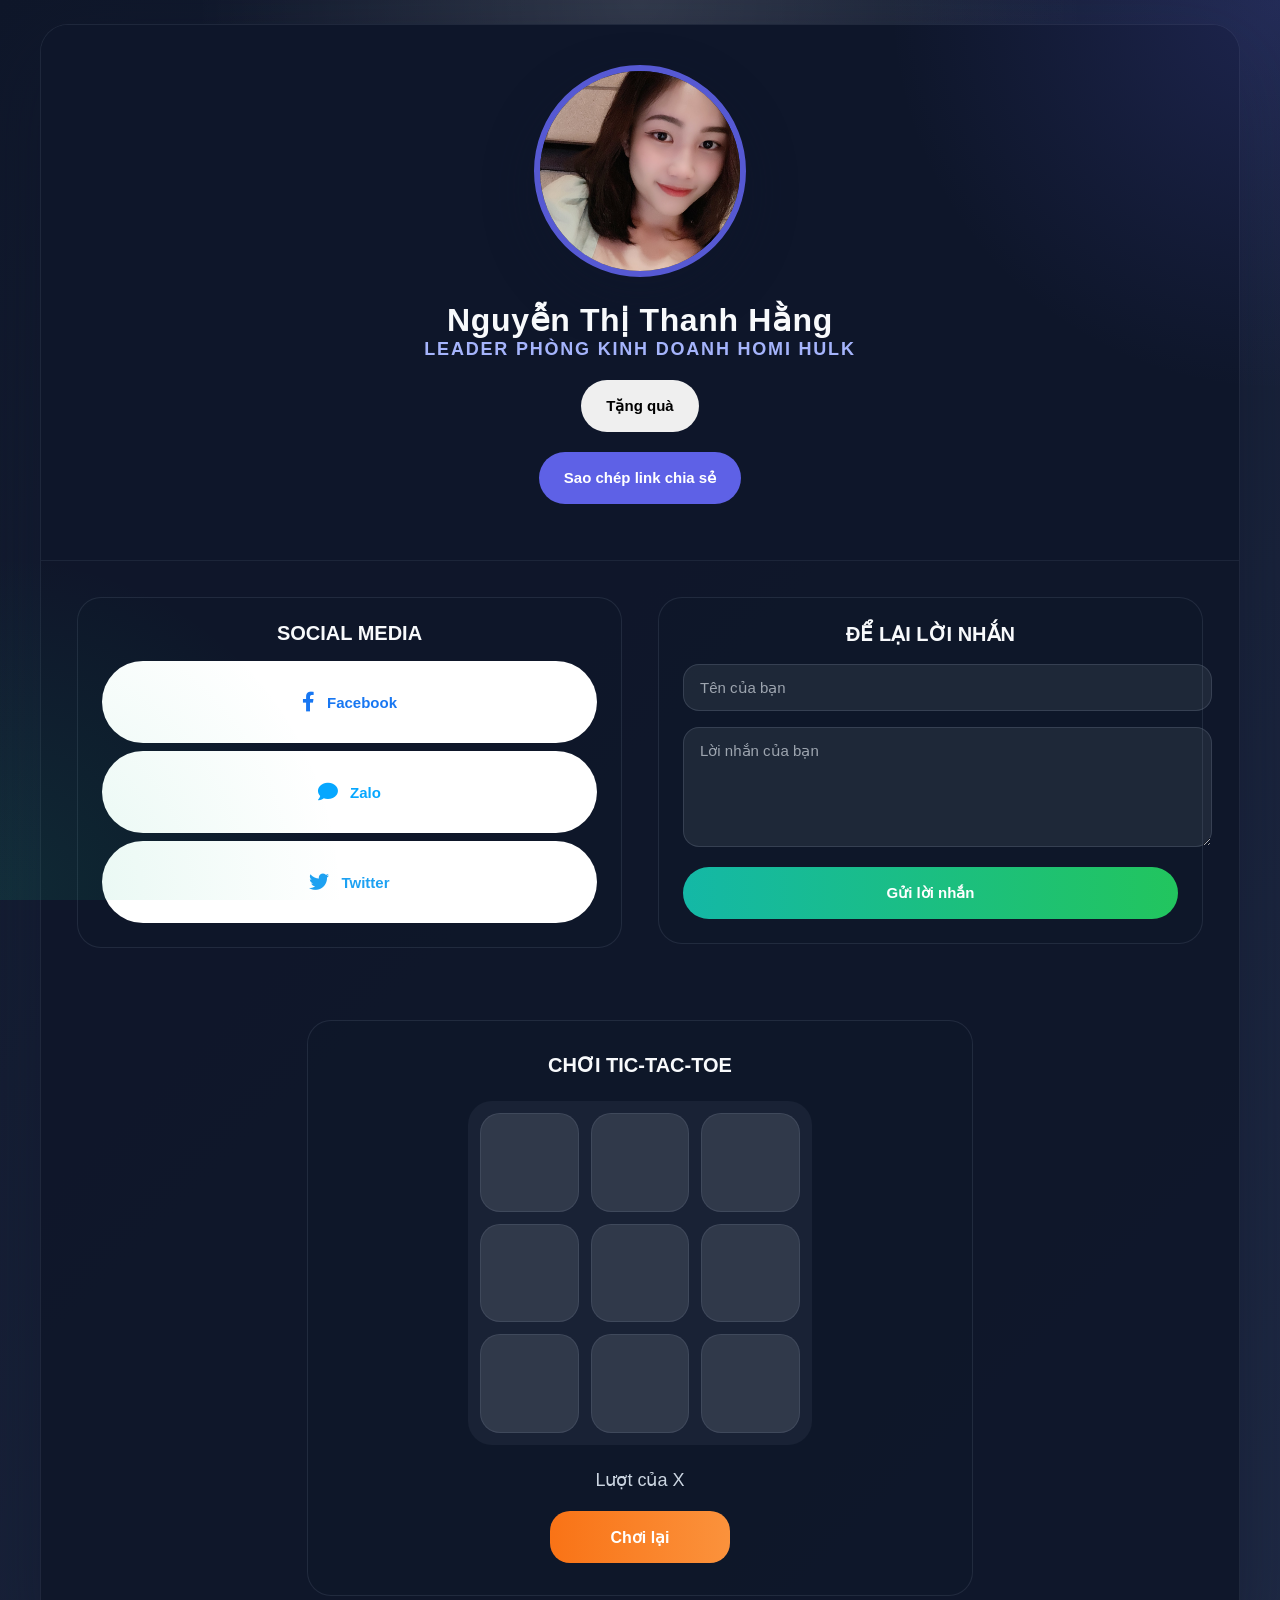
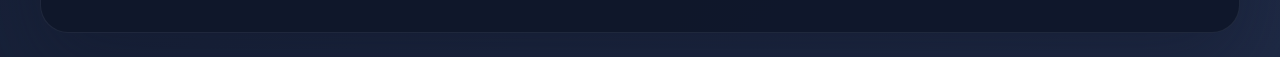
<file: index.html>
<!DOCTYPE html>
<html lang="vi">
<head>
    <meta charset="UTF-8">
    <meta name="viewport" content="width=device-width, initial-scale=1.0">
    <title>Digital Profile - Nguyễn Thị Thanh Hằng</title>
    <link rel="stylesheet" href="https://cdnjs.cloudflare.com/ajax/libs/font-awesome/6.0.0/css/all.min.css">
    <link rel="stylesheet" href="styles.css">
</head>
<body>
    <div class="container">
        <div class="profile-card">
            <header class="profile-header">
                <div class="profile-image">
                    <img src="images/158771356_770160583904979_2863952411325202693_n.jpg" alt="Nguyễn Thị Thanh Hằng">
                </div>
                <h1>Nguyễn Thị Thanh Hằng</h1>
                <p class="position">LEADER PHÒNG KINH DOANH HOMI HULK</p>
                <button class="btn gift-btn" onclick="launchFireworks()">Tặng quà</button>
                <button class="btn share-btn" onclick="copyShareLink()">Sao chép link chia sẻ</button>
                <p id="share-message" class="share-message"></p>
            </header>
            <main class="profile-main">
                <div class="left-column">
                    <div class="social-media">
                        <h3>SOCIAL MEDIA</h3>
                        <div class="social-buttons">
                            <a href="https://www.facebook.com/nguyen.hang.520213" class="btn social-btn facebook-btn" target="_blank">
                                <i class="fab fa-facebook-f"></i> Facebook
                            </a>
                            <a href="https://zalo.me/0969563614" class="btn social-btn zalo-btn" target="_blank">
                                <i class="fas fa-comment"></i> Zalo
                            </a>
                            <a href="https://twitter.com/" class="btn social-btn twitter-btn" target="_blank">
                                <i class="fab fa-twitter"></i> Twitter
                            </a>
                        </div>
                    </div>
                </div>
                <div class="right-column">
                    <div class="message-form">
                        <h2>ĐỂ LẠI LỜI NHẮN</h2>
                        <input type="text" id="sender-name" placeholder="Tên của bạn" required>
                        <textarea id="message" placeholder="Lời nhắn của bạn" rows="4" required></textarea>
                        <button class="btn submit-btn" onclick="submitMessage()">Gửi lời nhắn</button>
                    </div>
                </div>
            </main>
            <div class="game-section">
                <h2>CHƠI TIC-TAC-TOE</h2>
                <div class="game-board" id="game-board">
                    <div class="cell" data-index="0"></div>
                    <div class="cell" data-index="1"></div>
                    <div class="cell" data-index="2"></div>
                    <div class="cell" data-index="3"></div>
                    <div class="cell" data-index="4"></div>
                    <div class="cell" data-index="5"></div>
                    <div class="cell" data-index="6"></div>
                    <div class="cell" data-index="7"></div>
                    <div class="cell" data-index="8"></div>
                </div>
                <div class="game-status" id="game-status">Lượt của X</div>
                <button class="btn reset-btn" onclick="resetGame()">Chơi lại</button>
            </div>
            </main>
        </div>
    </div>
    <canvas id="fireworks-canvas"></canvas>
    <script src="script.js"></script>
</body>
</html>
</file>
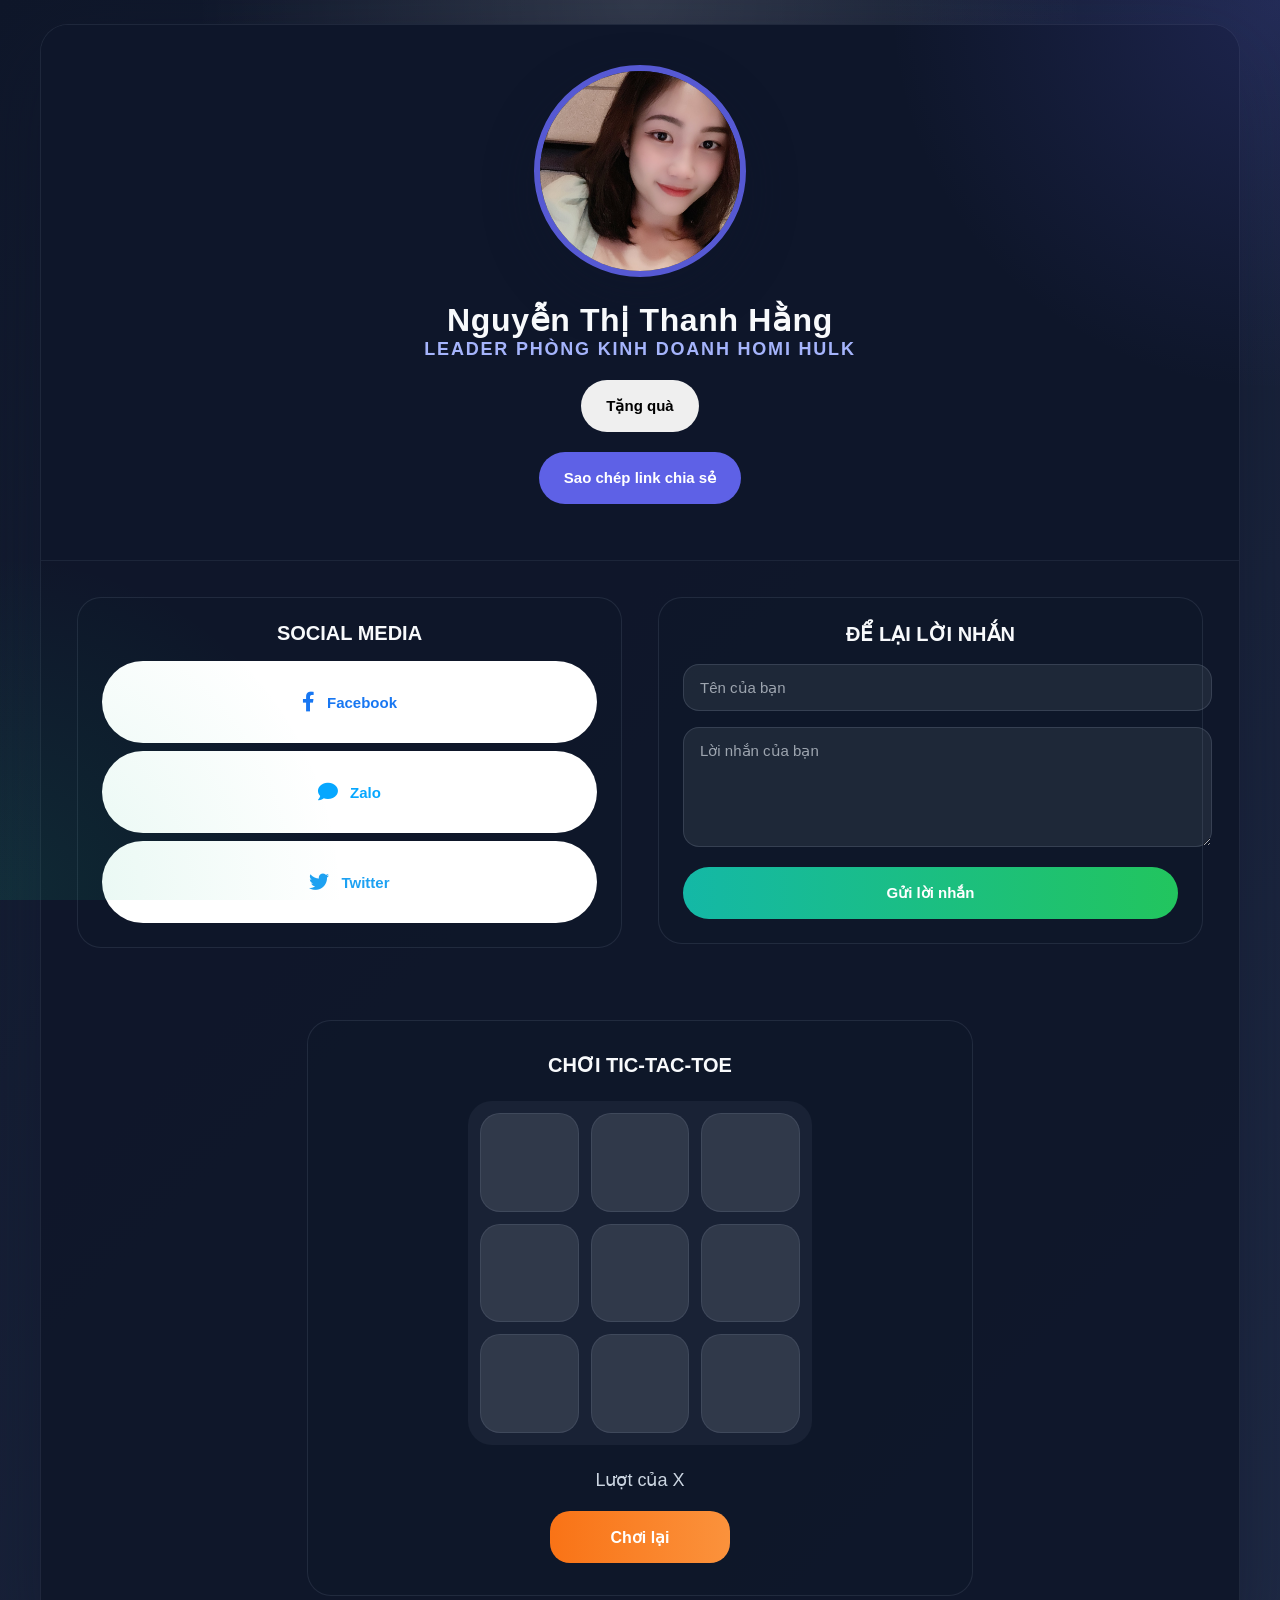
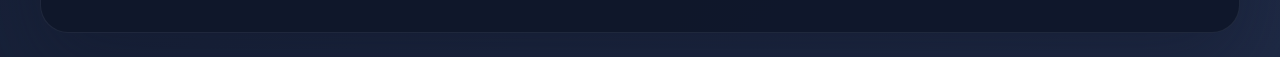
<file: New folder/index.html>
<!DOCTYPE html>
<html lang="vi">
<head>
    <meta charset="UTF-8">
    <meta name="viewport" content="width=device-width, initial-scale=1.0">
    <title>Digital Profile - Nguyễn Thị Thanh Hằng</title>
    <link rel="stylesheet" href="https://cdnjs.cloudflare.com/ajax/libs/font-awesome/6.0.0/css/all.min.css">
    <link rel="stylesheet" href="styles.css">
</head>
<body>
    <div class="container">
        <div class="profile-card">
            <header class="profile-header">
                <div class="profile-image">
                    <img src="images/158771356_770160583904979_2863952411325202693_n.jpg" alt="Nguyễn Thị Thanh Hằng">
                </div>
                <h1>Nguyễn Thị Thanh Hằng</h1>
                <p class="position">LEADER PHÒNG KINH DOANH HOMI HULK</p>
                <button class="btn gift-btn" onclick="launchFireworks()">Tặng quà</button>
                <button class="btn share-btn" onclick="copyShareLink()">Sao chép link chia sẻ</button>
                <p id="share-message" class="share-message"></p>
            </header>
            <main class="profile-main">
                <div class="left-column">
                    <div class="social-media">
                        <h3>SOCIAL MEDIA</h3>
                        <div class="social-buttons">
                            <a href="https://www.facebook.com/nguyen.hang.520213" class="btn social-btn facebook-btn" target="_blank">
                                <i class="fab fa-facebook-f"></i> Facebook
                            </a>
                            <a href="https://zalo.me/0969563614" class="btn social-btn zalo-btn" target="_blank">
                                <i class="fas fa-comment"></i> Zalo
                            </a>
                            <a href="https://twitter.com/" class="btn social-btn twitter-btn" target="_blank">
                                <i class="fab fa-twitter"></i> Twitter
                            </a>
                        </div>
                    </div>
                </div>
                <div class="right-column">
                    <div class="message-form">
                        <h2>ĐỂ LẠI LỜI NHẮN</h2>
                        <input type="text" id="sender-name" placeholder="Tên của bạn" required>
                        <textarea id="message" placeholder="Lời nhắn của bạn" rows="4" required></textarea>
                        <button class="btn submit-btn" onclick="submitMessage()">Gửi lời nhắn</button>
                    </div>
                </div>
            </main>
            <div class="game-section">
                <h2>CHƠI TIC-TAC-TOE</h2>
                <div class="game-board" id="game-board">
                    <div class="cell" data-index="0"></div>
                    <div class="cell" data-index="1"></div>
                    <div class="cell" data-index="2"></div>
                    <div class="cell" data-index="3"></div>
                    <div class="cell" data-index="4"></div>
                    <div class="cell" data-index="5"></div>
                    <div class="cell" data-index="6"></div>
                    <div class="cell" data-index="7"></div>
                    <div class="cell" data-index="8"></div>
                </div>
                <div class="game-status" id="game-status">Lượt của X</div>
                <button class="btn reset-btn" onclick="resetGame()">Chơi lại</button>
            </div>
            </main>
        </div>
    </div>
    <canvas id="fireworks-canvas"></canvas>
    <script src="script.js"></script>
</body>
</html>
</file>
<file: styles.css>
body {
    font-family: 'Inter', 'Segoe UI', Tahoma, Geneva, Verdana, sans-serif;
    background: radial-gradient(circle at top, rgba(255, 255, 255, 0.14), transparent 25%),
                linear-gradient(135deg, #0f172a 0%, #1f2a45 100%);
    margin: 0;
    min-height: 100vh;
    color: #e2e8f0;
    display: flex;
    justify-content: center;
    align-items: center;
    padding: 24px;
}

.container {
    width: 100%;
    max-width: 1200px;
}

.profile-card {
    background: rgba(15, 23, 42, 0.94);
    border-radius: 28px;
    box-shadow: 0 30px 80px rgba(15, 23, 42, 0.45);
    padding: 0;
    border: 1px solid rgba(148, 163, 184, 0.12);
    overflow: hidden;
}

.profile-card::before {
    content: '';
    position: absolute;
    inset: 0;
    pointer-events: none;
    background: radial-gradient(circle at top right, rgba(99, 102, 241, 0.18), transparent 25%),
                radial-gradient(circle at bottom left, rgba(16, 185, 129, 0.12), transparent 22%);
}

.profile-image {
    display: flex;
    justify-content: center;
}

.profile-image img {
    width: 200px;
    height: 200px;
    border-radius: 50%;
    object-fit: cover;
    border: 6px solid rgba(99, 102, 241, 0.85);
    box-shadow: 0 20px 50px rgba(15, 23, 42, 0.4);
    margin-bottom: 24px;
}

.profile-card h1,
.profile-card .position {
    text-align: center;
    margin: 0 auto;
}

h1 {
    font-size: 32px;
    margin: 0;
    color: #f8fafc;
    letter-spacing: 0.02em;
}

.position {
    font-size: 18px;
    color: #a5b4fc;
    font-weight: 700;
    margin: 12px 0 26px;
    text-transform: uppercase;
    letter-spacing: 0.1em;
}

.profile-header {
    text-align: center;
    padding: 40px 36px 32px;
    background: rgba(15, 23, 42, 0.98);
    border-bottom: 1px solid rgba(148, 163, 184, 0.1);
    display: flex;
    flex-direction: column;
    align-items: center;
}

.profile-main {
    display: grid;
    grid-template-columns: 1fr 1fr;
    gap: 36px;
    padding: 36px;
}

.left-column {
    display: flex;
    flex-direction: column;
    gap: 24px;
}

.social-media {
    background: rgba(15, 23, 42, 0.74);
    border: 1px solid rgba(148, 163, 184, 0.14);
    border-radius: 24px;
    padding: 24px;
}

.social-media h3 {
    font-size: 20px;
    margin: 0 0 16px;
    color: #f8fafc;
    text-align: center;
}

.social-buttons {
    display: flex;
    flex-direction: column;
    gap: 8px;
}

.social-btn {
    display: flex;
    align-items: center;
    gap: 12px;
    padding: 12px 20px;
    background: rgba(255, 255, 255, 0.1);
    border: 1px solid rgba(148, 163, 184, 0.2);
    border-radius: 16px;
    color: #e2e8f0;
    text-decoration: none;
    transition: all 0.3s ease;
    min-height: 44px;
}

.social-btn:hover {
    background: rgba(255, 255, 255, 0.15);
    transform: translateY(-2px);
    box-shadow: 0 10px 25px rgba(0, 0, 0, 0.2);
}

.social-btn i {
    font-size: 20px;
}

.facebook-btn i {
    color: #1877f2;
}

.zalo-btn i {
    color: #06a7ff;
}

.right-column {
    display: flex;
    flex-direction: column;
    gap: 24px;
}

.btn {
    padding: 14px 24px;
    border: 1px solid transparent;
    border-radius: 999px;
    font-size: 15px;
    cursor: pointer;
    transition: transform 0.28s ease, box-shadow 0.28s ease, background 0.28s ease;
    text-decoration: none;
    display: inline-flex;
    justify-content: center;
    align-items: center;
    text-align: center;
    min-height: 52px;
    font-weight: 600;
}

.facebook-btn {
    background: white;
    color: #1877f2;
}

.facebook-btn:hover {
    background: rgba(59, 130, 246, 1);
    color: white;
    transform: translateY(-2px);
    box-shadow: 0 18px 30px rgba(59, 130, 246, 0.25);
}

.profile-header .gift-btn,
.profile-header .share-btn {
    margin-top: 20px;
}

.share-btn {
    background: rgba(99, 102, 241, 0.95);
    color: #fff;
}

.share-btn:hover {
    background: rgba(79, 70, 229, 1);
    transform: translateY(-2px);
    box-shadow: 0 18px 30px rgba(79, 70, 229, 0.25);
}

.share-message {
    margin-top: 10px;
    color: #a5b4fc;
    font-size: 14px;
}

.gift-btn:hover {
    background: rgba(219, 39, 119, 1);
    transform: translateY(-2px);
    box-shadow: 0 18px 30px rgba(236, 72, 153, 0.25);
}

.zalo-btn {
    background: white;
    color: #06a7ff;
}

.zalo-btn:hover {
    background: linear-gradient(135deg, #0058dd 0%, #0299ff 100%);
    color: white;
    transform: translateY(-2px);
    box-shadow: 0 18px 30px rgba(3, 169, 244, 0.2);
}

.twitter-btn {
    background: white;
    color: #1da1f2;
}

.twitter-btn:hover {
    background: rgba(29, 161, 242, 1);
    color: white;
    transform: translateY(-2px);
    box-shadow: 0 18px 30px rgba(29, 161, 242, 0.25);
}

.facebook-btn:hover i {
    color: white;
}

.zalo-btn:hover i {
    color: white;
}

.twitter-btn:hover i {
    color: white;
}

.message-form {
    background: rgba(15, 23, 42, 0.74);
    border: 1px solid rgba(148, 163, 184, 0.14);
    border-radius: 24px;
    padding: 24px;
}

.message-form h2 {
    font-size: 20px;
    margin: 0 0 18px;
    color: #f8fafc;
    text-align: center;
}

.game-section {
    background: rgba(15, 23, 42, 0.74);
    border: 1px solid rgba(148, 163, 184, 0.14);
    border-radius: 24px;
    padding: 32px;
    margin: 36px auto;
    max-width: 600px;
    width: 100%;
    text-align: center;
}

.game-section h2 {
    font-size: 20px;
    margin: 0 0 24px;
    color: #f8fafc;
}

.message-form input,
.message-form textarea {
    width: 100%;
    padding: 14px 16px;
    margin-bottom: 16px;
    border: 1px solid rgba(148, 163, 184, 0.2);
    border-radius: 16px;
    background: rgba(226, 232, 240, 0.08);
    color: #e2e8f0;
    font-size: 15px;
    font-family: inherit;
}

.message-form input::placeholder,
.message-form textarea::placeholder {
    color: rgba(226, 232, 240, 0.65);
}

.message-form textarea {
    resize: vertical;
    min-height: 90px;
}

.submit-btn {
    background: linear-gradient(90deg, #14b8a6 0%, #22c55e 100%);
    color: white;
    width: 100%;
    border: none;
}

.submit-btn:hover {
    background: linear-gradient(90deg, #2dd4bf 0%, #4ade80 100%);
    transform: translateY(-2px);
    box-shadow: 0 18px 30px rgba(34, 197, 94, 0.2);
}

.game-section {
    text-align: center;
}

.game-board {
    display: grid;
    grid-template-columns: repeat(3, 1fr);
    grid-template-rows: repeat(3, 1fr);
    gap: 12px;
    width: 320px;
    height: 320px;
    margin: 0 auto 24px;
    background: rgba(148, 163, 184, 0.08);
    border-radius: 24px;
    padding: 12px;
}

.cell {
    background: rgba(255, 255, 255, 0.1);
    border-radius: 20px;
    display: flex;
    justify-content: center;
    align-items: center;
    font-size: 42px;
    font-weight: 700;
    color: #f8fafc;
    cursor: pointer;
    transition: transform 0.24s ease, background 0.24s ease, box-shadow 0.24s ease;
    box-shadow: inset 0 0 0 1px rgba(148, 163, 184, 0.15);
}

.cell:hover {
    background: rgba(255, 255, 255, 0.16);
    transform: translateY(-2px);
}

.game-status {
    font-size: 18px;
    margin-bottom: 20px;
    color: #cbd5e1;
}

.reset-btn {
    background: linear-gradient(90deg, #f97316 0%, #fb923c 100%);
    color: white;
    width: 180px;
    margin: 0 auto;
    padding: 14px 24px;
    border: none;
    border-radius: 20px;
    font-size: 16px;
    font-weight: 600;
    cursor: pointer;
    transition: all 0.3s ease;
}

.reset-btn:hover {
    background: linear-gradient(90deg, #fb923c 0%, #fdba74 100%);
    transform: translateY(-2px);
    box-shadow: 0 12px 28px rgba(251, 146, 60, 0.2);
}

.reset-btn:hover {
    background: linear-gradient(90deg, #fb923c 0%, #fdba74 100%);
    transform: translateY(-2px);
    box-shadow: 0 18px 30px rgba(251, 146, 60, 0.2);
}

#fireworks-canvas {
    position: fixed;
    top: 0;
    left: 0;
    width: 100%;
    height: 100%;
    pointer-events: none;
    z-index: 1000;
}

@media (max-width: 900px) {
    .profile-main {
        grid-template-columns: 1fr;
        gap: 24px;
    }

    .profile-header {
        padding: 32px 24px 24px;
    }

    .profile-image img {
        width: 160px;
        height: 160px;
    }

    .profile-header h1 {
        font-size: 28px;
    }

    .profile-header .position {
        font-size: 16px;
    }
}
</file>
<file: New folder/styles.css>
body {
    font-family: 'Inter', 'Segoe UI', Tahoma, Geneva, Verdana, sans-serif;
    background: radial-gradient(circle at top, rgba(255, 255, 255, 0.14), transparent 25%),
                linear-gradient(135deg, #0f172a 0%, #1f2a45 100%);
    margin: 0;
    min-height: 100vh;
    color: #e2e8f0;
    display: flex;
    justify-content: center;
    align-items: center;
    padding: 24px;
}

.container {
    width: 100%;
    max-width: 1200px;
}

.profile-card {
    background: rgba(15, 23, 42, 0.94);
    border-radius: 28px;
    box-shadow: 0 30px 80px rgba(15, 23, 42, 0.45);
    padding: 0;
    border: 1px solid rgba(148, 163, 184, 0.12);
    overflow: hidden;
}

.profile-card::before {
    content: '';
    position: absolute;
    inset: 0;
    pointer-events: none;
    background: radial-gradient(circle at top right, rgba(99, 102, 241, 0.18), transparent 25%),
                radial-gradient(circle at bottom left, rgba(16, 185, 129, 0.12), transparent 22%);
}

.profile-image {
    display: flex;
    justify-content: center;
}

.profile-image img {
    width: 200px;
    height: 200px;
    border-radius: 50%;
    object-fit: cover;
    border: 6px solid rgba(99, 102, 241, 0.85);
    box-shadow: 0 20px 50px rgba(15, 23, 42, 0.4);
    margin-bottom: 24px;
}

.profile-card h1,
.profile-card .position {
    text-align: center;
    margin: 0 auto;
}

h1 {
    font-size: 32px;
    margin: 0;
    color: #f8fafc;
    letter-spacing: 0.02em;
}

.position {
    font-size: 18px;
    color: #a5b4fc;
    font-weight: 700;
    margin: 12px 0 26px;
    text-transform: uppercase;
    letter-spacing: 0.1em;
}

.profile-header {
    text-align: center;
    padding: 40px 36px 32px;
    background: rgba(15, 23, 42, 0.98);
    border-bottom: 1px solid rgba(148, 163, 184, 0.1);
    display: flex;
    flex-direction: column;
    align-items: center;
}

.profile-main {
    display: grid;
    grid-template-columns: 1fr 1fr;
    gap: 36px;
    padding: 36px;
}

.left-column {
    display: flex;
    flex-direction: column;
    gap: 24px;
}

.social-media {
    background: rgba(15, 23, 42, 0.74);
    border: 1px solid rgba(148, 163, 184, 0.14);
    border-radius: 24px;
    padding: 24px;
}

.social-media h3 {
    font-size: 20px;
    margin: 0 0 16px;
    color: #f8fafc;
    text-align: center;
}

.social-buttons {
    display: flex;
    flex-direction: column;
    gap: 8px;
}

.social-btn {
    display: flex;
    align-items: center;
    gap: 12px;
    padding: 12px 20px;
    background: rgba(255, 255, 255, 0.1);
    border: 1px solid rgba(148, 163, 184, 0.2);
    border-radius: 16px;
    color: #e2e8f0;
    text-decoration: none;
    transition: all 0.3s ease;
    min-height: 44px;
}

.social-btn:hover {
    background: rgba(255, 255, 255, 0.15);
    transform: translateY(-2px);
    box-shadow: 0 10px 25px rgba(0, 0, 0, 0.2);
}

.social-btn i {
    font-size: 20px;
}

.facebook-btn i {
    color: #1877f2;
}

.zalo-btn i {
    color: #06a7ff;
}

.right-column {
    display: flex;
    flex-direction: column;
    gap: 24px;
}

.btn {
    padding: 14px 24px;
    border: 1px solid transparent;
    border-radius: 999px;
    font-size: 15px;
    cursor: pointer;
    transition: transform 0.28s ease, box-shadow 0.28s ease, background 0.28s ease;
    text-decoration: none;
    display: inline-flex;
    justify-content: center;
    align-items: center;
    text-align: center;
    min-height: 52px;
    font-weight: 600;
}

.facebook-btn {
    background: white;
    color: #1877f2;
}

.facebook-btn:hover {
    background: rgba(59, 130, 246, 1);
    color: white;
    transform: translateY(-2px);
    box-shadow: 0 18px 30px rgba(59, 130, 246, 0.25);
}

.profile-header .gift-btn,
.profile-header .share-btn {
    margin-top: 20px;
}

.share-btn {
    background: rgba(99, 102, 241, 0.95);
    color: #fff;
}

.share-btn:hover {
    background: rgba(79, 70, 229, 1);
    transform: translateY(-2px);
    box-shadow: 0 18px 30px rgba(79, 70, 229, 0.25);
}

.share-message {
    margin-top: 10px;
    color: #a5b4fc;
    font-size: 14px;
}

.gift-btn:hover {
    background: rgba(219, 39, 119, 1);
    transform: translateY(-2px);
    box-shadow: 0 18px 30px rgba(236, 72, 153, 0.25);
}

.zalo-btn {
    background: white;
    color: #06a7ff;
}

.zalo-btn:hover {
    background: linear-gradient(135deg, #0058dd 0%, #0299ff 100%);
    color: white;
    transform: translateY(-2px);
    box-shadow: 0 18px 30px rgba(3, 169, 244, 0.2);
}

.twitter-btn {
    background: white;
    color: #1da1f2;
}

.twitter-btn:hover {
    background: rgba(29, 161, 242, 1);
    color: white;
    transform: translateY(-2px);
    box-shadow: 0 18px 30px rgba(29, 161, 242, 0.25);
}

.facebook-btn:hover i {
    color: white;
}

.zalo-btn:hover i {
    color: white;
}

.twitter-btn:hover i {
    color: white;
}

.message-form {
    background: rgba(15, 23, 42, 0.74);
    border: 1px solid rgba(148, 163, 184, 0.14);
    border-radius: 24px;
    padding: 24px;
}

.message-form h2 {
    font-size: 20px;
    margin: 0 0 18px;
    color: #f8fafc;
    text-align: center;
}

.game-section {
    background: rgba(15, 23, 42, 0.74);
    border: 1px solid rgba(148, 163, 184, 0.14);
    border-radius: 24px;
    padding: 32px;
    margin: 36px auto;
    max-width: 600px;
    width: 100%;
    text-align: center;
}

.game-section h2 {
    font-size: 20px;
    margin: 0 0 24px;
    color: #f8fafc;
}

.message-form input,
.message-form textarea {
    width: 100%;
    padding: 14px 16px;
    margin-bottom: 16px;
    border: 1px solid rgba(148, 163, 184, 0.2);
    border-radius: 16px;
    background: rgba(226, 232, 240, 0.08);
    color: #e2e8f0;
    font-size: 15px;
    font-family: inherit;
}

.message-form input::placeholder,
.message-form textarea::placeholder {
    color: rgba(226, 232, 240, 0.65);
}

.message-form textarea {
    resize: vertical;
    min-height: 90px;
}

.submit-btn {
    background: linear-gradient(90deg, #14b8a6 0%, #22c55e 100%);
    color: white;
    width: 100%;
    border: none;
}

.submit-btn:hover {
    background: linear-gradient(90deg, #2dd4bf 0%, #4ade80 100%);
    transform: translateY(-2px);
    box-shadow: 0 18px 30px rgba(34, 197, 94, 0.2);
}

.game-section {
    text-align: center;
}

.game-board {
    display: grid;
    grid-template-columns: repeat(3, 1fr);
    grid-template-rows: repeat(3, 1fr);
    gap: 12px;
    width: 320px;
    height: 320px;
    margin: 0 auto 24px;
    background: rgba(148, 163, 184, 0.08);
    border-radius: 24px;
    padding: 12px;
}

.cell {
    background: rgba(255, 255, 255, 0.1);
    border-radius: 20px;
    display: flex;
    justify-content: center;
    align-items: center;
    font-size: 42px;
    font-weight: 700;
    color: #f8fafc;
    cursor: pointer;
    transition: transform 0.24s ease, background 0.24s ease, box-shadow 0.24s ease;
    box-shadow: inset 0 0 0 1px rgba(148, 163, 184, 0.15);
}

.cell:hover {
    background: rgba(255, 255, 255, 0.16);
    transform: translateY(-2px);
}

.game-status {
    font-size: 18px;
    margin-bottom: 20px;
    color: #cbd5e1;
}

.reset-btn {
    background: linear-gradient(90deg, #f97316 0%, #fb923c 100%);
    color: white;
    width: 180px;
    margin: 0 auto;
    padding: 14px 24px;
    border: none;
    border-radius: 20px;
    font-size: 16px;
    font-weight: 600;
    cursor: pointer;
    transition: all 0.3s ease;
}

.reset-btn:hover {
    background: linear-gradient(90deg, #fb923c 0%, #fdba74 100%);
    transform: translateY(-2px);
    box-shadow: 0 12px 28px rgba(251, 146, 60, 0.2);
}

.reset-btn:hover {
    background: linear-gradient(90deg, #fb923c 0%, #fdba74 100%);
    transform: translateY(-2px);
    box-shadow: 0 18px 30px rgba(251, 146, 60, 0.2);
}

#fireworks-canvas {
    position: fixed;
    top: 0;
    left: 0;
    width: 100%;
    height: 100%;
    pointer-events: none;
    z-index: 1000;
}

@media (max-width: 900px) {
    .profile-main {
        grid-template-columns: 1fr;
        gap: 24px;
    }

    .profile-header {
        padding: 32px 24px 24px;
    }

    .profile-image img {
        width: 160px;
        height: 160px;
    }

    .profile-header h1 {
        font-size: 28px;
    }

    .profile-header .position {
        font-size: 16px;
    }
}
</file>
